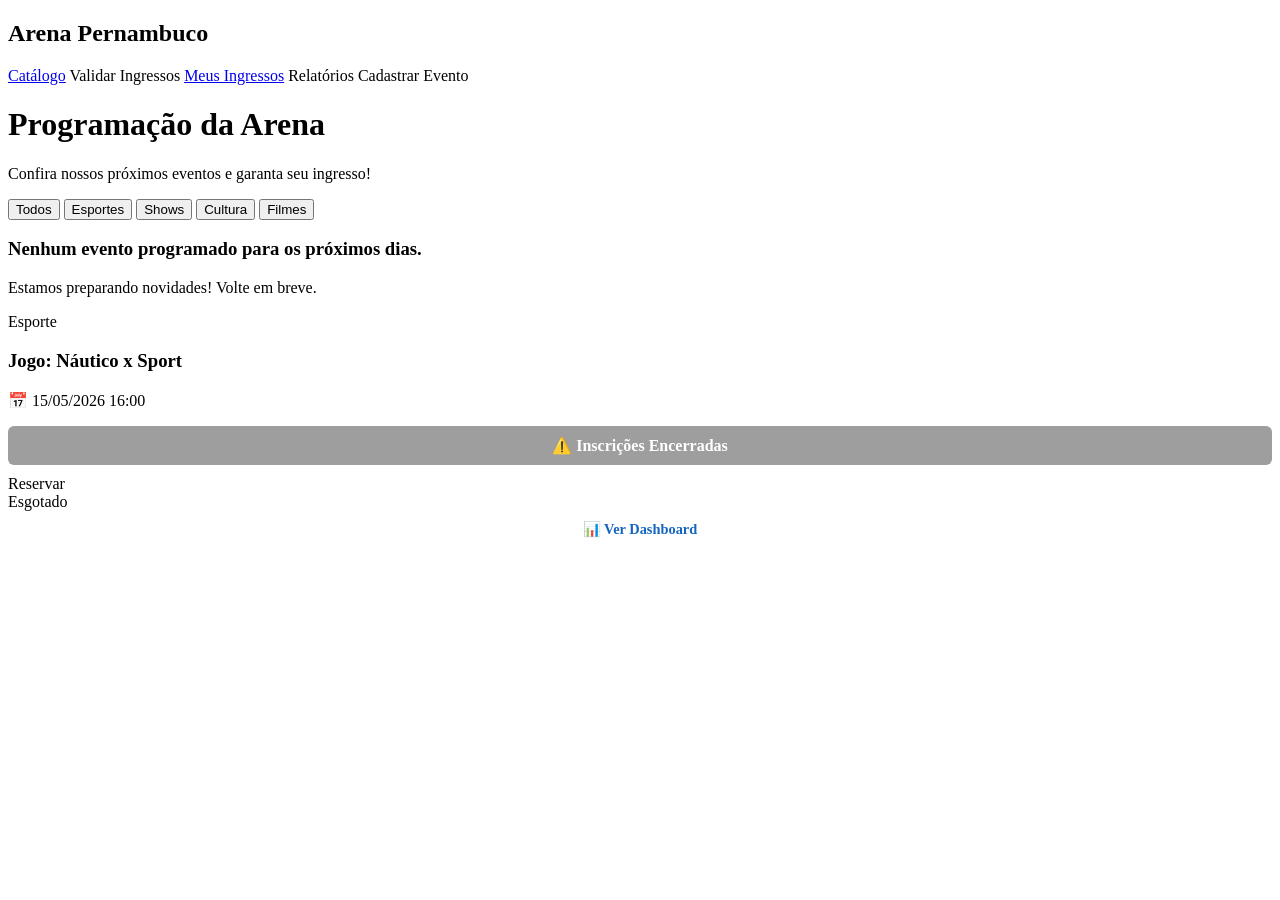
<file: src/main/resources/templates/index.html>
<!DOCTYPE html>
<html xmlns:th="http://www.thymeleaf.org" lang="pt-BR">
<head>
    <meta charset="UTF-8">
    <meta name="viewport" content="width=device-width, initial-scale=1.0">
    <title>Arena Pernambuco - Ingressos</title>
    
    <link rel="stylesheet" th:href="@{/css/style.css}">
</head>
<body>

    <header>
    <h2>Arena Pernambuco</h2>
        <nav>
            <a href="/">Catálogo</a>
            <a th:href="@{/validacao}">Validar Ingressos</a>
            <a href="/meus-ingressos">Meus Ingressos</a>
            <a th:href="@{/relatorios}">Relatórios</a> 
            <a th:href="@{/novo-evento}">Cadastrar Evento</a>
        </nav>
    </header>

    <main>
        <h1 class="page-title">Programação da Arena</h1>
        <p class="page-subtitle">Confira nossos próximos eventos e garanta seu ingresso!</p>

        <div class="filtros">
            <button class="btn-filtro ativo" onclick="filtrarEventos('Todos', this)">Todos</button>
            <button class="btn-filtro" onclick="filtrarEventos('Esporte', this)">Esportes</button>
            <button class="btn-filtro" onclick="filtrarEventos('Shows', this)">Shows</button>
            <button class="btn-filtro" onclick="filtrarEventos('Cultura', this)">Cultura</button>
            <button class="btn-filtro" onclick="filtrarEventos('Filme', this)">Filmes</button> 
        </div>

        <div th:if="${#lists.isEmpty(eventos)}" class="empty-state">
            <h3>Nenhum evento programado para os próximos dias.</h3>
            <p>Estamos preparando novidades! Volte em breve.</p>
        </div>

        <div th:unless="${#lists.isEmpty(eventos)}" class="event-grid">
            
            <div class="event-card" th:each="evento : ${eventos}">
                
                <div>
                    <span class="event-categoria" th:text="${evento.categoria}">Esporte</span>
                    
                    <h3 class="event-title" th:text="${evento.nome}">Jogo: Náutico x Sport</h3>
                    <p class="event-date">📅 <span th:text="${#temporals.format(evento.data, 'dd/MM/yyyy HH:mm')}">15/05/2026 16:00</span></p>
                </div>

                <div>
                    <div th:if="${evento.data.isBefore(#temporals.createNow())}" 
                        style="background-color: #9e9e9e; color: white; text-align: center; padding: 10px; border-radius: 6px; font-weight: bold; margin-bottom: 10px;">
                        ⚠️ Inscrições Encerradas
                    </div>

                    <a th:if="${evento.data.isAfter(#temporals.createNow()) and evento.capacidadeDisponivel > 0}" 
                        th:href="@{/eventos/{id}/reservar(id=${evento.id})}" 
                        class="btn-reservar">
                        Reservar
                    </a>

                    <div th:if="${evento.data.isAfter(#temporals.createNow()) and evento.capacidadeDisponivel <= 0}" 
                            class="btn-esgotado">
                        Esgotado
                    </div>

                    <a th:href="@{/dashboard/{id}(id=${evento.id})}" 
                        style="display: block; text-align: center; margin-top: 10px; color: #1565c0; font-weight: bold; text-decoration: none; font-size: 0.9rem;">
                        📊 Ver Dashboard
                    </a>
                </div>

            </div>

        </div>
    </main>

    <script th:src="@{/js/filtros.js}"></script>

</body>
</html>
</file>
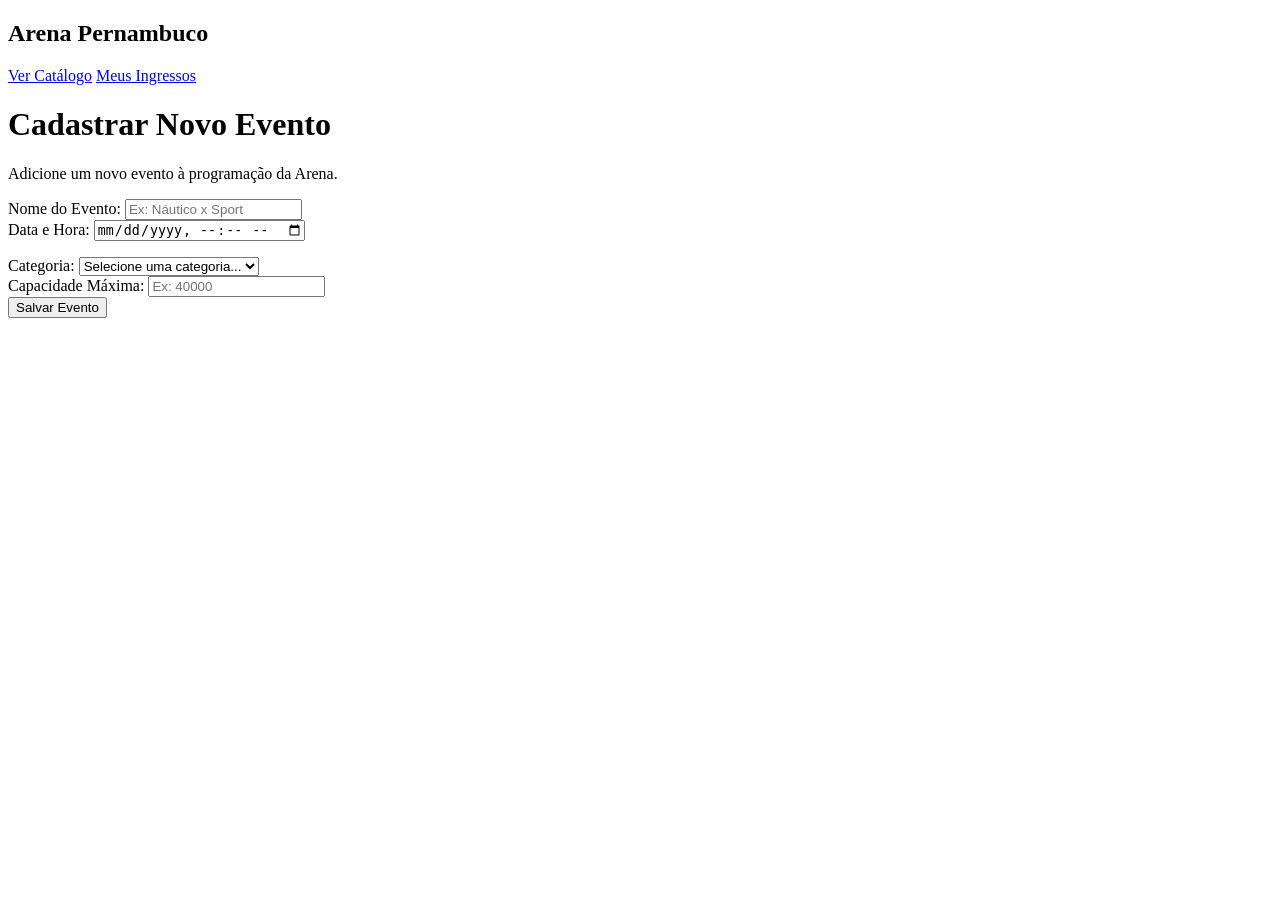
<file: src/main/resources/templates/cadastro.html>
<!DOCTYPE html>
<html xmlns:th="http://www.thymeleaf.org" lang="pt-BR">
<head>
    <meta charset="UTF-8">
    <meta name="viewport" content="width=device-width, initial-scale=1.0">
    <title>Arena Pernambuco - Cadastro de Eventos</title>
    
    <link rel="stylesheet" th:href="@{/css/style.css}">
</head>
<body>

    <header>
        <h2>Arena Pernambuco</h2>
        <nav>
            <a href="/">Ver Catálogo</a>
            <a href="/meus-ingressos">Meus Ingressos</a>
        </nav>
    </header>

    <main>
        <h1 class="page-title">Cadastrar Novo Evento</h1>
        <p class="page-subtitle">Adicione um novo evento à programação da Arena.</p>

        <div class="form-container">
            
            <form th:action="@{/salvar-evento}" th:object="${novoEvento}" method="post">

                <div class="form-group">
                    <label for="nome">Nome do Evento:</label>
                    <input type="text" id="nome" th:field="*{nome}" placeholder="Ex: Náutico x Sport" required>
                </div>

                <div class="form-group">
                    <label for="data">Data e Hora:</label>
                    <input type="datetime-local" id="data" th:field="*{data}" required>
    
                    <p th:if="${erroData}" th:text="${erroData}" style="color: red; font-weight: bold; margin-top: 5px;"></p>
                </div>

                <div class="form-group">
                    <label for="categoria">Categoria:</label>
                    <select id="categoria" th:field="*{categoria}" required>
                        <option value="">Selecione uma categoria...</option>
                        <option value="Esporte">Esporte</option>
                        <option value="Shows">Shows</option>
                        <option value="Cultura">Cultura</option>
                        <option value="Filme">Filme</option>
                    </select>
                </div>

                <div class="form-group">
                    <label for="capacidadeDisponivel">Capacidade Máxima:</label>
                    <input type="number" id="capacidadeDisponivel" th:field="*{capacidadeDisponivel}" placeholder="Ex: 40000" min="1" required>
                </div>

                <button type="submit" class="btn-salvar">Salvar Evento</button>
            
            </form>
        </div>
    </main>

</body>
</html>
</file>
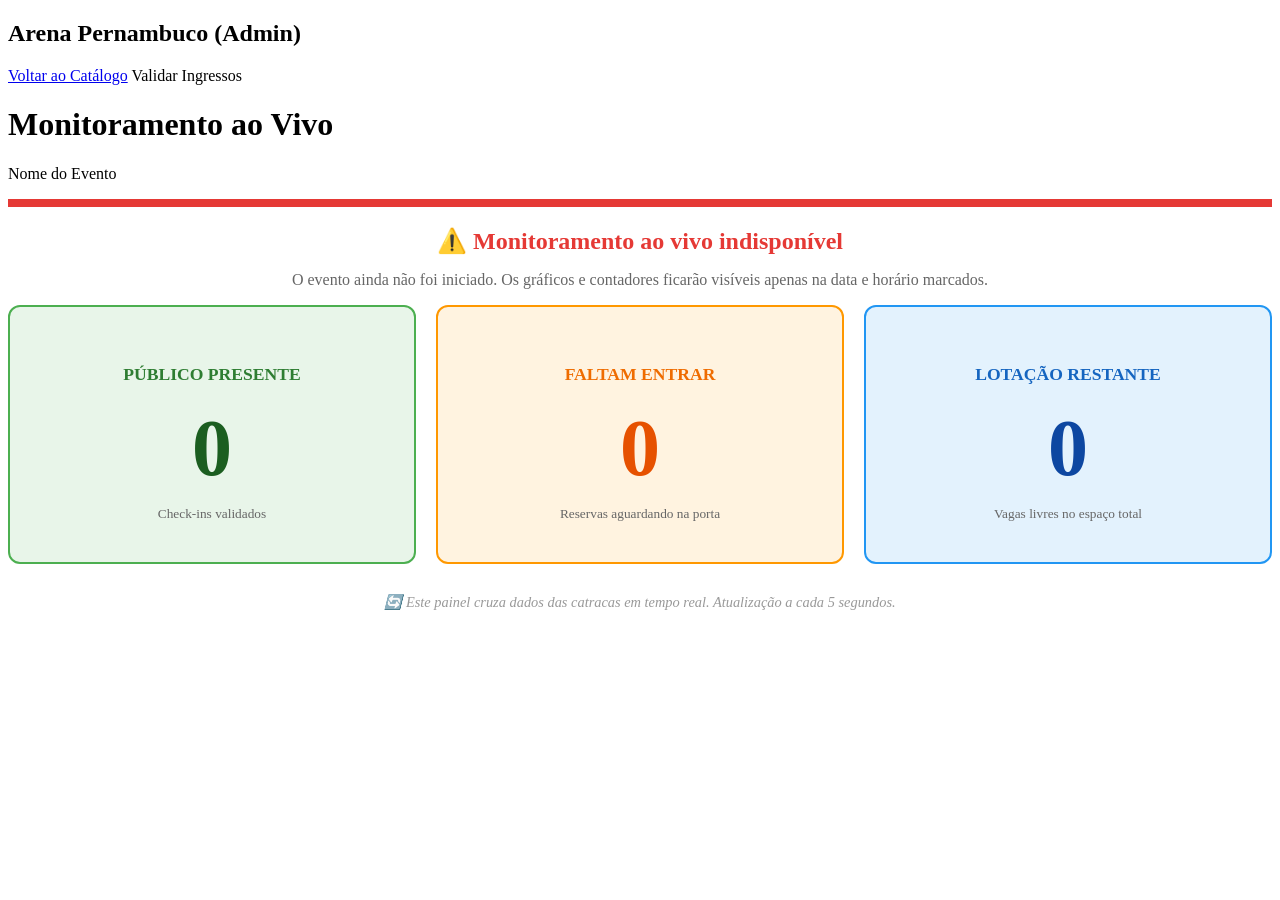
<file: src/main/resources/templates/dashboard.html>
<!DOCTYPE html>
<html xmlns:th="http://www.thymeleaf.org" lang="pt-BR">
<head>
    <meta charset="UTF-8">
    <meta name="viewport" content="width=device-width, initial-scale=1.0">
    <title>Dashboard - Arena Pernambuco</title>
    <link rel="stylesheet" th:href="@{/css/style.css}">
    
    <meta th:if="${!naoIniciado}" http-equiv="refresh" content="5">
</head>
<body>
    <header>
        <h2>Arena Pernambuco (Admin)</h2>
        <nav>
            <a href="/">Voltar ao Catálogo</a>
            <a th:href="@{/validacao}">Validar Ingressos</a>
        </nav>
    </header>

    <main>
        <h1 class="page-title">Monitoramento ao Vivo</h1>
        <p class="page-subtitle" th:text="${evento.nome}">Nome do Evento</p>

        <div th:if="${naoIniciado}" class="form-container" style="text-align: center; border-top: 8px solid #e53935;">
            <h2 style="color: #e53935; margin-bottom: 10px;">⚠️ Monitoramento ao vivo indisponível</h2>
            <p style="color: #666;">O evento ainda não foi iniciado. Os gráficos e contadores ficarão visíveis apenas na data e horário marcados.</p>
        </div>

        <div th:unless="${naoIniciado}">
            <div style="display: flex; gap: 20px; justify-content: space-between; margin-bottom: 30px;">
                
                <div style="flex: 1; background: #e8f5e9; padding: 40px 20px; border-radius: 12px; text-align: center; border: 2px solid #4caf50;">
                    <h3 style="color: #2e7d32; font-size: 1.1rem; text-transform: uppercase;">Público Presente</h3>
                    <p style="font-size: 5rem; font-weight: 900; color: #1b5e20; margin: 10px 0;" th:text="${publicoPresente}">0</p>
                    <small style="color: #666;">Check-ins validados</small>
                </div>

                <div style="flex: 1; background: #fff3e0; padding: 40px 20px; border-radius: 12px; text-align: center; border: 2px solid #ff9800;">
                    <h3 style="color: #ef6c00; font-size: 1.1rem; text-transform: uppercase;">Faltam Entrar</h3>
                    <p style="font-size: 5rem; font-weight: 900; color: #e65100; margin: 10px 0;" th:text="${faltamEntrar}">0</p>
                    <small style="color: #666;">Reservas aguardando na porta</small>
                </div>

                <div style="flex: 1; background: #e3f2fd; padding: 40px 20px; border-radius: 12px; text-align: center; border: 2px solid #2196f3;">
                    <h3 style="color: #1565c0; font-size: 1.1rem; text-transform: uppercase;">Lotação Restante</h3>
                    <p style="font-size: 5rem; font-weight: 900; color: #0d47a1; margin: 10px 0;" th:text="${lotacaoRestante}">0</p>
                    <small style="color: #666;">Vagas livres no espaço total</small>
                </div>

            </div>

            <p style="text-align: center; color: #999; font-style: italic; font-size: 0.9rem;">
                🔄 Este painel cruza dados das catracas em tempo real. Atualização a cada 5 segundos.
            </p>
        </div>
    </main>
</body>
</html>
</file>
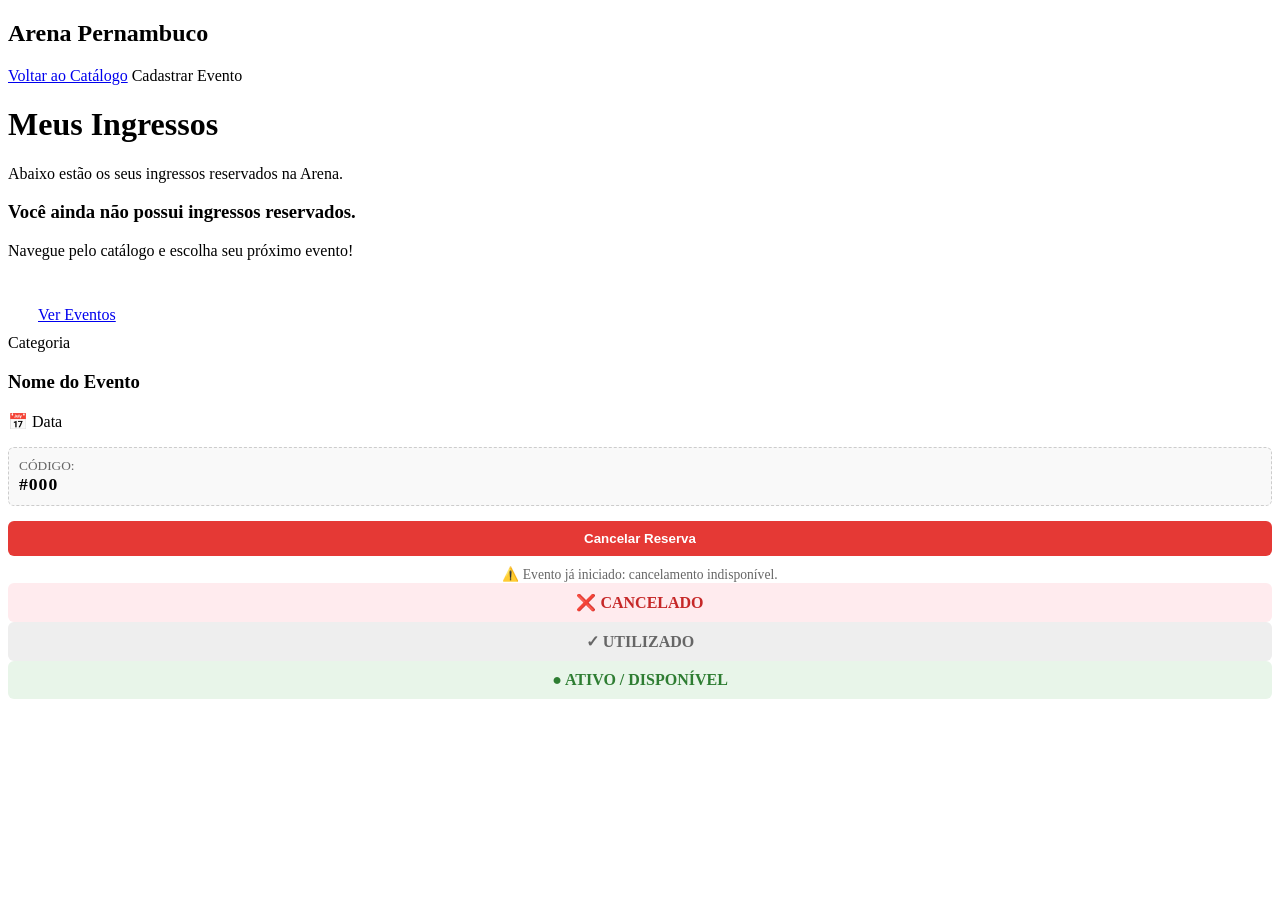
<file: src/main/resources/templates/meus-ingressos.html>
<!DOCTYPE html>
<html xmlns:th="http://www.thymeleaf.org" lang="pt-BR">
<head>
    <meta charset="UTF-8">
    <meta name="viewport" content="width=device-width, initial-scale=1.0">
    <title>Meus Ingressos - Arena Pernambuco</title>
    <link rel="stylesheet" th:href="@{/css/style.css}">
</head>
<body>

    <header>
        <h2 style="cursor: pointer;" onclick="window.location.href='/'">Arena Pernambuco</h2>
        <nav>
            <a href="/">Voltar ao Catálogo</a>
            <a th:href="@{/novo-evento}">Cadastrar Evento</a>
        </nav>
    </header>

    <main>
        <h1 class="page-title">Meus Ingressos</h1>
        <p class="page-subtitle">Abaixo estão os seus ingressos reservados na Arena.</p>

        <div th:if="${#lists.isEmpty(reservas)}" class="empty-state">
            <h3>Você ainda não possui ingressos reservados.</h3>
            <p>Navegue pelo catálogo e escolha seu próximo evento!</p>
            <a href="/" class="btn-reservar" style="display: inline-block; margin-top: 20px; width: auto; padding: 10px 30px;">Ver Eventos</a>
        </div>

        <div th:unless="${#lists.isEmpty(reservas)}" class="event-grid">
            
            <div class="event-card" th:each="reserva : ${reservas}">
                <div>
                    <span class="event-categoria" th:text="${reserva.evento.categoria}">Categoria</span>
                    
                    <h3 class="event-title" th:text="${reserva.evento.nome}">Nome do Evento</h3>
                    <p class="event-date">📅 <span th:text="${#temporals.format(reserva.evento.data, 'dd/MM/yyyy HH:mm')}">Data</span></p>
                    
                    <div style="background: #f9f9f9; padding: 10px; border-radius: 6px; border: 1px dashed #ccc; margin: 15px 0;">
                        <small style="color: #666; display: block;">CÓDIGO:</small>
                        <strong style="font-size: 1.1rem; letter-spacing: 1px;" th:text="${reserva.codigoTexto}">#000</strong>
                    </div>
                    
                    <form th:if="${reserva.status == 'Ativo' and !reserva.utilizado and reserva.evento.data.isAfter(#temporals.createNow())}" 
                        th:action="@{/reservas/cancelar/{id}(id=${reserva.id})}" method="POST" style="margin-top: 15px; text-align: center;">
    
                        <button type="submit" 
                            style="background-color: #e53935; color: white; border: none; padding: 10px 20px; border-radius: 6px; cursor: pointer; font-weight: bold; width: 100%; transition: 0.3s;"
                            onclick="return confirm('CONFIRMAÇÃO DE SEGURANÇA: Tens a certeza que desejas cancelar esta reserva? Esta ação é irreversível e o ingresso será devolvido ao sistema.');">
                            Cancelar Reserva
                        </button>
                    </form>

                    <div th:if="${reserva.evento.data.isBefore(#temporals.createNow()) and !reserva.utilizado and reserva.status == 'Ativo'}"
                        style="text-align: center; color: #666; font-size: 0.85rem; margin-top: 10px;">
                        ⚠️ Evento já iniciado: cancelamento indisponível.
                    </div>

                </div>

                <div>
                    <div th:if="${reserva.status == 'Cancelado'}" 
                        style="text-align: center; color: #c62828; font-weight: bold; padding: 10px; background: #ffebee; border-radius: 6px;">
                        ❌ CANCELADO
                    </div>

                    <div th:if="${reserva.utilizado}" 
                        style="text-align: center; color: #666; font-weight: bold; padding: 10px; background: #eee; border-radius: 6px;">
                        ✓ UTILIZADO
                    </div>
                    
                    <div th:if="${reserva.status == 'Ativo' and !reserva.utilizado}" 
                        style="text-align: center; color: #2e7d32; font-weight: bold; padding: 10px; background: #e8f5e9; border-radius: 6px;">
                        ● ATIVO / DISPONÍVEL
                    </div>
                </div>
            </div>

        </div>
    </main>

</body>
</html>
</file>
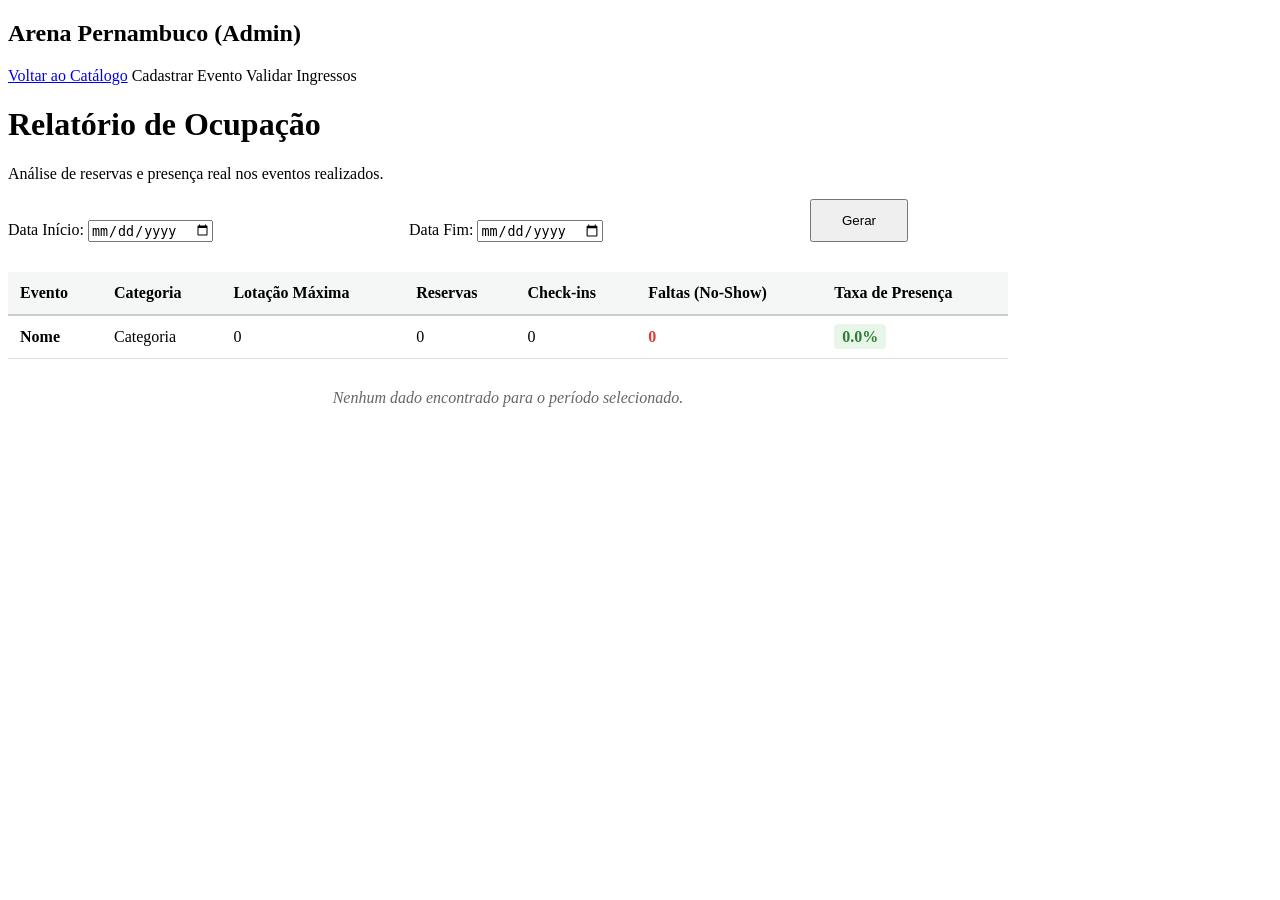
<file: src/main/resources/templates/relatorio.html>
<!DOCTYPE html>
<html xmlns:th="http://www.thymeleaf.org" lang="pt-BR">
<head>
    <meta charset="UTF-8">
    <meta name="viewport" content="width=device-width, initial-scale=1.0">
    <title>Relatórios - Arena Pernambuco</title>
    <link rel="stylesheet" th:href="@{/css/style.css}">
</head>
<body>
    <header>
        <h2>Arena Pernambuco (Admin)</h2>
        <nav>
            <a href="/">Voltar ao Catálogo</a>
            <a th:href="@{/novo-evento}">Cadastrar Evento</a>
            <a th:href="@{/validacao}">Validar Ingressos</a>
        </nav>
    </header>

    <main>
        <h1 class="page-title">Relatório de Ocupação</h1>
        <p class="page-subtitle">Análise de reservas e presença real nos eventos realizados.</p>

        <div class="form-container" style="margin-bottom: 30px; max-width: 900px;">
            <form th:action="@{/relatorios}" method="get" style="display: flex; gap: 15px; align-items: flex-end;">
                <div class="form-group" style="margin-bottom: 0; flex: 1;">
                    <label>Data Início:</label>
                    <input type="date" name="dataInicio">
                </div>
                <div class="form-group" style="margin-bottom: 0; flex: 1;">
                    <label>Data Fim:</label>
                    <input type="date" name="dataFim">
                </div>
                <button type="submit" class="btn-reservar" style="width: auto; padding: 12px 30px;">Gerar</button>
            </form>
        </div>

        <div class="form-container" style="max-width: 1000px;">
            <table style="width: 100%; border-collapse: collapse; text-align: left;">
                <thead>
                    <tr style="background-color: #f4f7f6; border-bottom: 2px solid #ccc;">
                        <th style="padding: 12px; text-align: left;">Evento</th>
                        <th style="padding: 12px; text-align: left;">Categoria</th>
                        <th style="padding: 12px; text-align: left;">Lotação Máxima</th>
                        <th style="padding: 12px; text-align: left;">Reservas</th>
                        <th style="padding: 12px; text-align: left;">Check-ins</th>
                        <th style="padding: 12px; text-align: left;">Faltas (No-Show)</th>
                        <th style="padding: 12px; text-align: left;">Taxa de Presença</th>
                    </tr>
                </thead>
                <tbody>
                    <tr th:each="item : ${relatorios}" style="border-bottom: 1px solid #e0e0e0;">
                        <td style="padding: 12px; font-weight: bold;" th:text="${item.nomeEvento}">Nome</td>
                        <td style="padding: 12px;">
                            <span class="event-categoria" style="margin-bottom: 0;" th:text="${item.categoria}">Categoria</span>
                        </td>
                        <td style="padding: 12px;" th:text="${item.capacidadeTotal}">0</td>
                        <td style="padding: 12px;" th:text="${item.totalReservas}">0</td>
                        <td style="padding: 12px;" th:text="${item.totalCheckins}">0</td>
                        <td style="padding: 12px; color: #e53935; font-weight: bold;" th:text="${item.noShow}">0</td>
                        <td style="padding: 12px;">
                            <span th:text="${#numbers.formatDecimal(item.taxaComparecimento, 1, 1) + '%'}" 
                                style="background: #e8f5e9; color: #2e7d32; padding: 4px 8px; border-radius: 4px; font-weight: bold;">
                                0.0%
                            </span>
                        </td>
                    </tr>
                    
                    <tr th:if="${#lists.isEmpty(relatorios)}">
                        <td colspan="7" style="text-align: center; padding: 30px; color: #666; font-style: italic;">
                            Nenhum dado encontrado para o período selecionado.
                        </td>
                    </tr>
                </tbody>
            </table>
        </div>
    </main>
</body>
</html>
</file>
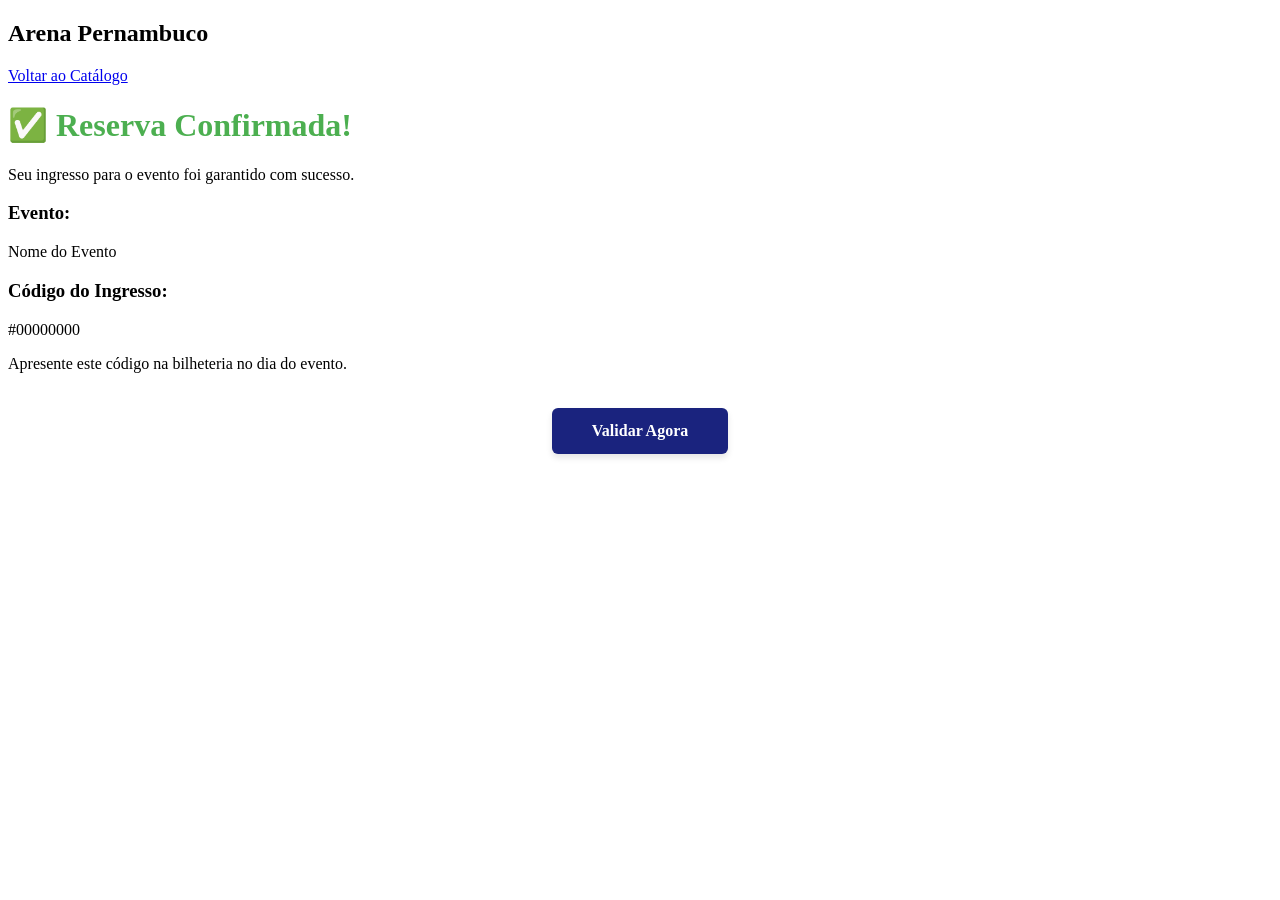
<file: src/main/resources/templates/sucesso.html>
<!DOCTYPE html>
<html xmlns:th="http://www.thymeleaf.org" lang="pt-BR">
<head>
    <meta charset="UTF-8">
    <meta name="viewport" content="width=device-width, initial-scale=1.0">
    <title>Reserva Confirmada - Arena Pernambuco</title>
    <link rel="stylesheet" th:href="@{/css/style.css}">
</head>
<body>

    <header>
        <h2>Arena Pernambuco</h2>
        <nav>
            <a href="/">Voltar ao Catálogo</a>
        </nav>
    </header>

    <main class="sucesso-container">
        <div class="ticket-card">
            <h1 style="color: #4caf50;">✅ Reserva Confirmada!</h1>
            <p>Seu ingresso para o evento foi garantido com sucesso.</p>
            
            <div class="ticket-info">
                <h3>Evento:</h3>
                <p class="evento-nome" th:text="${nomeEvento}">Nome do Evento</p>
                
                <h3>Código do Ingresso:</h3>
                <p class="codigo-gerado" th:text="${codigo}">#00000000</p>
            </div>

            <p class="aviso">Apresente este código na bilheteria no dia do evento.</p>
            
            <div style="display: flex; justify-content: center; margin-top: 35px;">
                <a th:href="@{/validacao}" style="display: inline-flex; align-items: center; justify-content: center; height: 46px; padding: 0 40px; background-color: #1a237e; color: white; text-decoration: none; border-radius: 6px; font-weight: bold; box-sizing: border-box; box-shadow: 0 4px 6px rgba(0,0,0,0.1);">
                Validar Agora
                </a>
            </div>
        </div>
    </main>

</body>
</html>
</file>
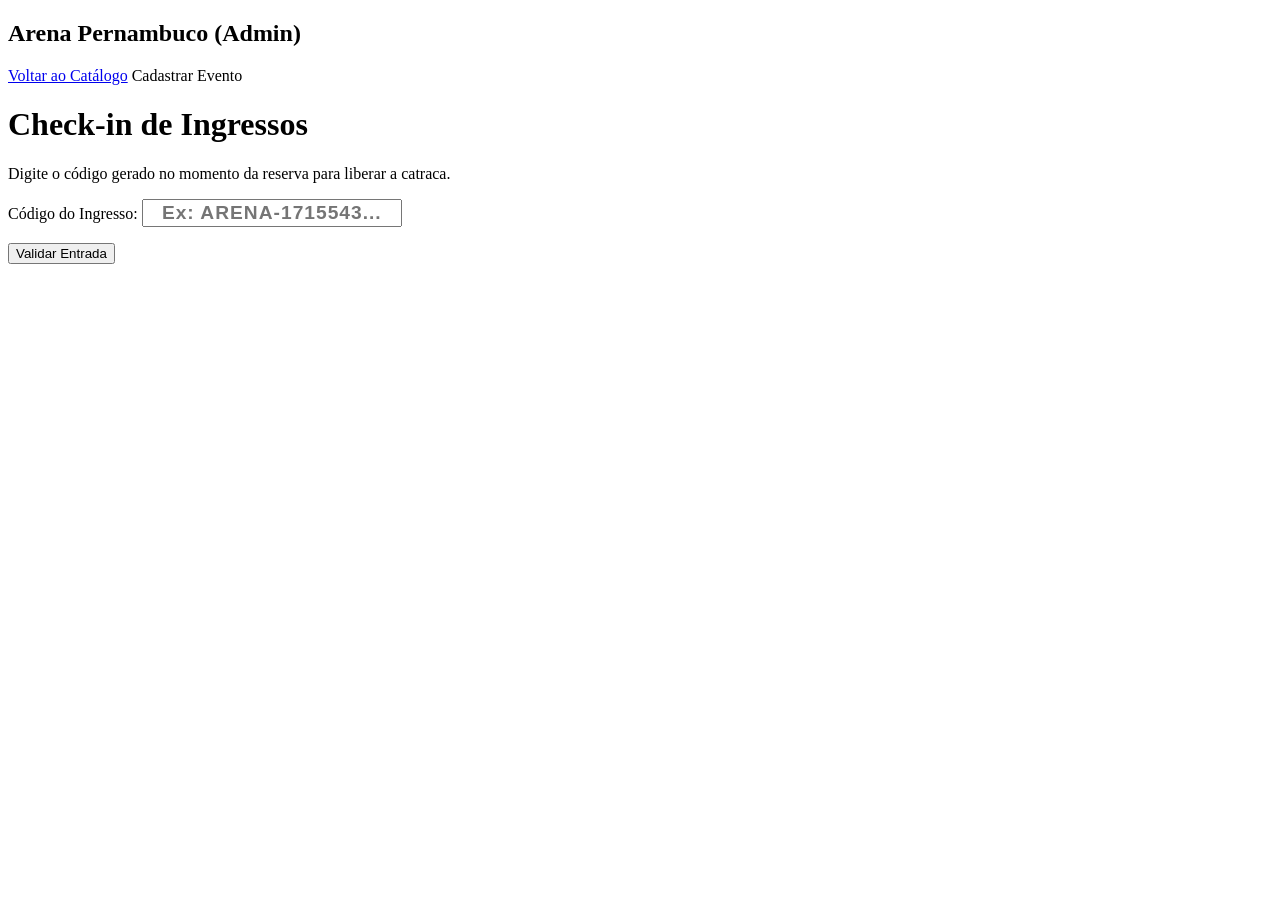
<file: src/main/resources/templates/validacao.html>
<!DOCTYPE html>
<html xmlns:th="http://www.thymeleaf.org" lang="pt-BR">
<head>
    <meta charset="UTF-8">
    <meta name="viewport" content="width=device-width, initial-scale=1.0">
    <title>Validação de Ingressos - Arena Pernambuco</title>
    <link rel="stylesheet" th:href="@{/css/style.css}">
</head>
<body>

    <header>
        <h2>Arena Pernambuco (Admin)</h2>
        <nav>
            <a href="/">Voltar ao Catálogo</a>
            <a th:href="@{/novo-evento}">Cadastrar Evento</a>
        </nav>
    </header>

    <main>
        <h1 class="page-title">Check-in de Ingressos</h1>
        <p class="page-subtitle">Digite o código gerado no momento da reserva para liberar a catraca.</p>

        <div class="form-container">
            
            <form th:action="@{/validar-ingresso}" method="POST">
                
                <div class="form-group">
                    <label for="codigo">Código do Ingresso:</label>
                    <input type="text" id="codigo" name="codigo" placeholder="Ex: ARENA-1715543..." required style="text-align: center; font-size: 1.2rem; font-weight: bold; letter-spacing: 1px;">
                </div>

                <p th:if="${mensagemSucesso}" th:text="${mensagemSucesso}" style="color: #4caf50; font-weight: bold; text-align: center; margin-bottom: 15px;"></p>
                <p th:if="${mensagemErro}" th:text="${mensagemErro}" style="color: red; font-weight: bold; text-align: center; margin-bottom: 15px;"></p>

                <button type="submit" class="btn-salvar">Validar Entrada</button>
            </form>
            
        </div>
    </main>

</body>
</html>
</file>
